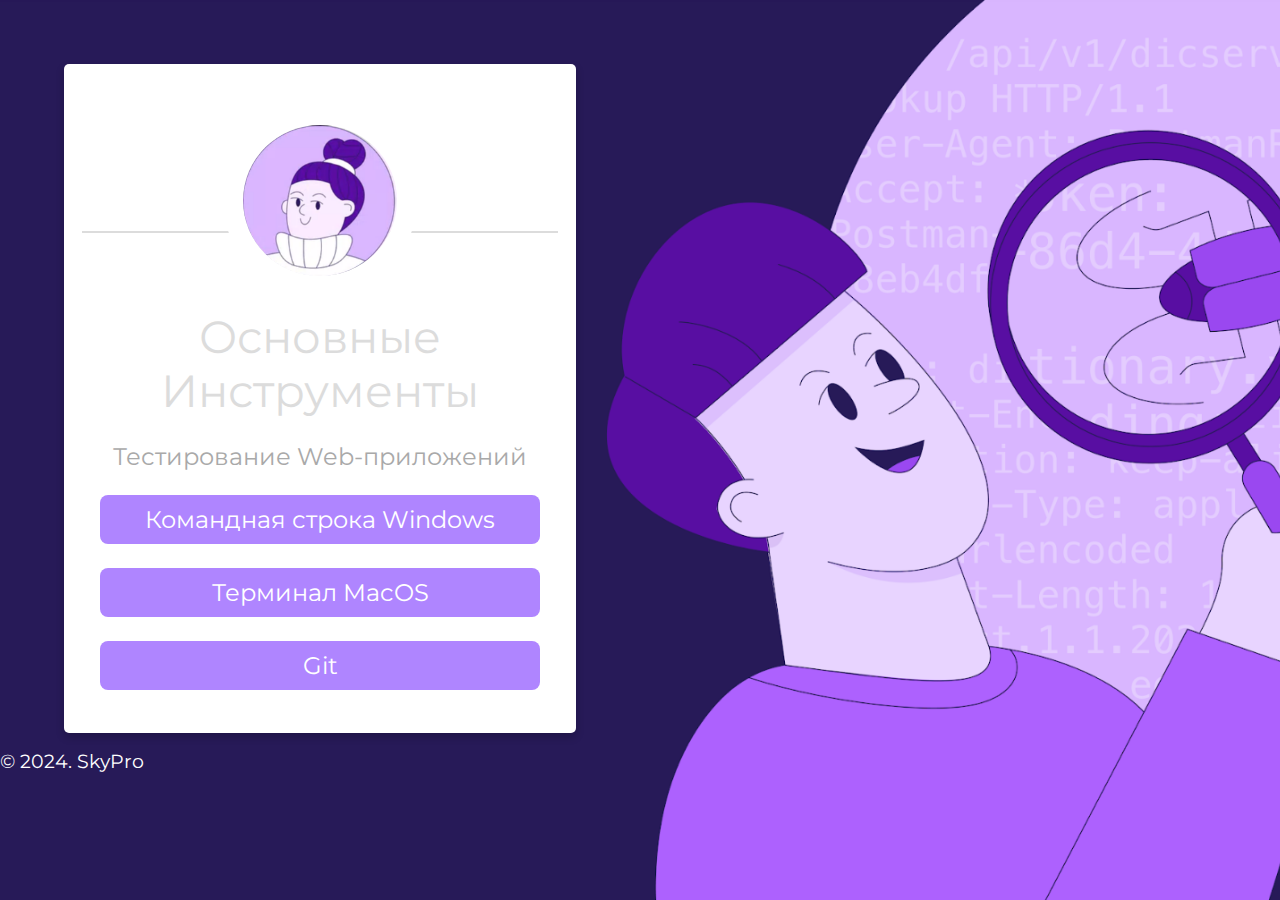
<file: index.html>
<!DOCTYPE html>
<html>
   <head>
      <title>Portal for QA</title>
      <link rel="stylesheet" type="text/css" href="css/style.css">
      <link rel="stylesheet" type="text/css" href="css/font-awesome.css">
      <link rel="shortcut icon" href="img/fav.ico" type="image/x-icon">
      <link href="https://fonts.googleapis.com/css?family=Montserrat:700" rel="stylesheet">
      <meta charset="utf-8">
      <meta name="viewport" content="width=device-width, initial-scale=1">
   </head>
   <body>
      <!--Card-->
      <div class="card animated fadeIn">
         <center><img class="center animated rollIn" src="img/ava.png" alt="avatar"></center>
         <hr>
         <div class="name">
            Основные инструменты
         </div>
         <p class="subtitle">Тестирование Web-приложений</p>
         </p>
         <p class="location" align="center">
            <a href="html/cmd.html">Командная строка Windows</a>
         </p>
         <p class="location" align="center">
            <a href="html/mac.html">Терминал MacOS</a>
         </p>
          <p  class="location" align="center">
            <a href="html/git.html">Git</a>
         </p>
         <p> <br>
         </p>
      </div>
      <!--footer-->
      <footer class="animated fadeIn">
         &copy; 2024. SkyPro
      </footer>
   </body>
</html>
</file>
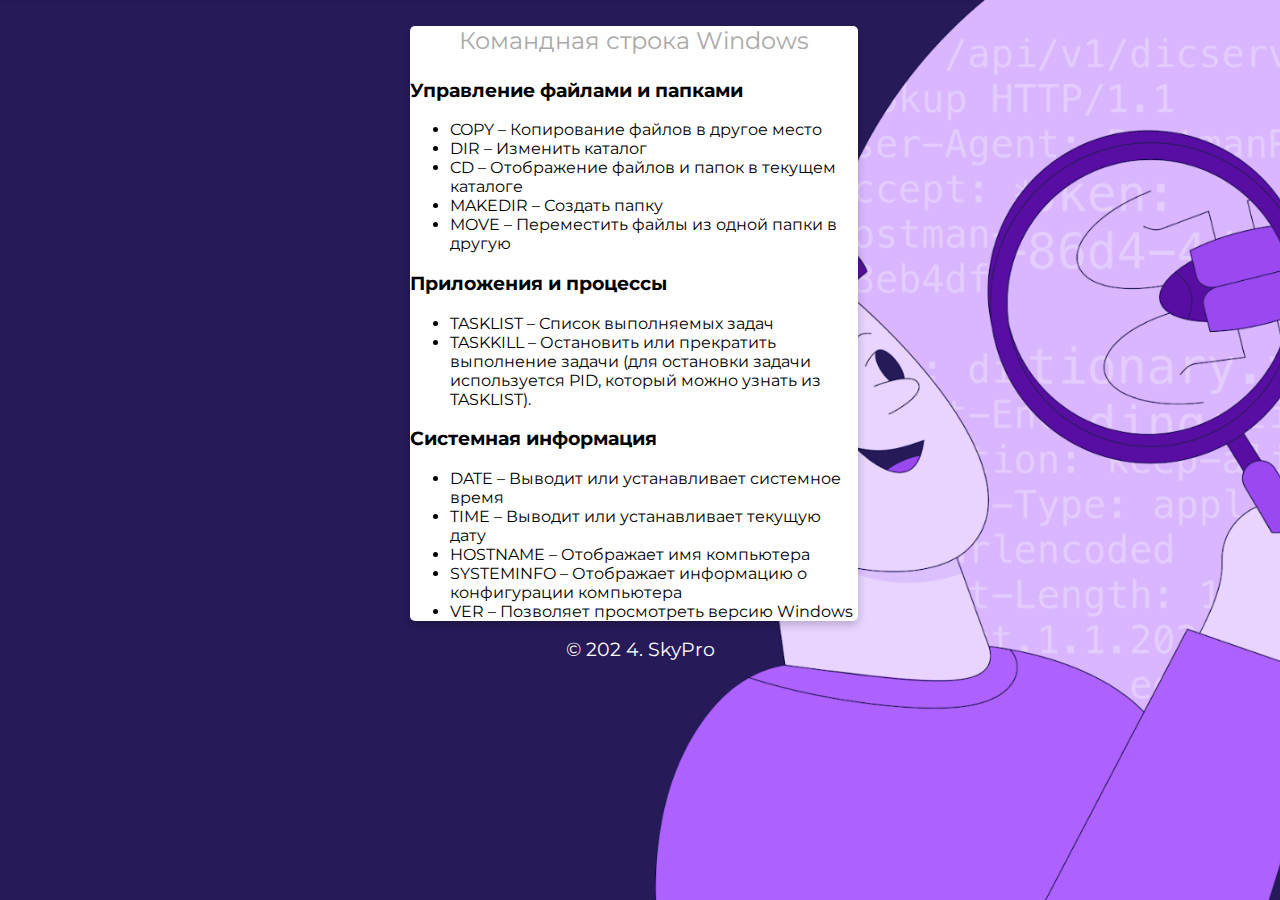
<file: cmd.html>
<!DOCTYPE html>
<html>
   <head>
      <title>Portal for QA</title>
      <link rel="stylesheet" type="text/css" href="style.css">
      <link rel="stylesheet" type="text/css" href="css/font-awesome.css">
      <link rel="shortcut icon" href="img/fav.ico" type="image/x-icon">
      <link href="https://fonts.googleapis.com/css?family=Montserrat:700" rel="stylesheet">
      <meta charset="utf-8">
      <meta name="viewport" content="width=device-width, initial-scale=1">
   </head>
   <body>
      <!--Card-->
      <div class="card animated fadeIn">
         <p class="subtitle">Командная строка Windows</p>
         <h3 id="rt-0"> Управление файлами и папками</h3>
         <ul>
            <li>COPY – Копирование файлов в другое место</li>
            <li>DIR – Изменить каталог</li>
            <li>CD – Отображение файлов и папок в текущем каталоге</li>
            <li>MAKEDIR – Создать папку</li>
            <li>MOVE – Переместить файлы из одной папки в другую</li>
         </ul>
         <h3 id="rt-1">Приложения и процессы</h3>
         <ul>
            <li>TASKLIST – Список выполняемых задач</li>
            <li>TASKKILL – Остановить или прекратить выполнение задачи (для остановки задачи используется PID, который можно узнать из TASKLIST).</li>
         </ul>
         <h3 id="rt-3">Системная информация</h3>
         <ul>
            <li>DATE – Выводит или устанавливает системное время</li>
            <li>TIME – Выводит или устанавливает текущую дату</li>
            <li>HOSTNAME – Отображает имя компьютера</li>
            <li>SYSTEMINFO – Отображает информацию о конфигурации компьютера</li>
            <li>VER – Позволяет просмотреть версию Windows</li>
         </ul>
      </div>
      <!--footer-->
      <footer class="animated fadeIn">
         &copy; 202 4. SkyPro
      </footer>
   </body>
</html>
</file>
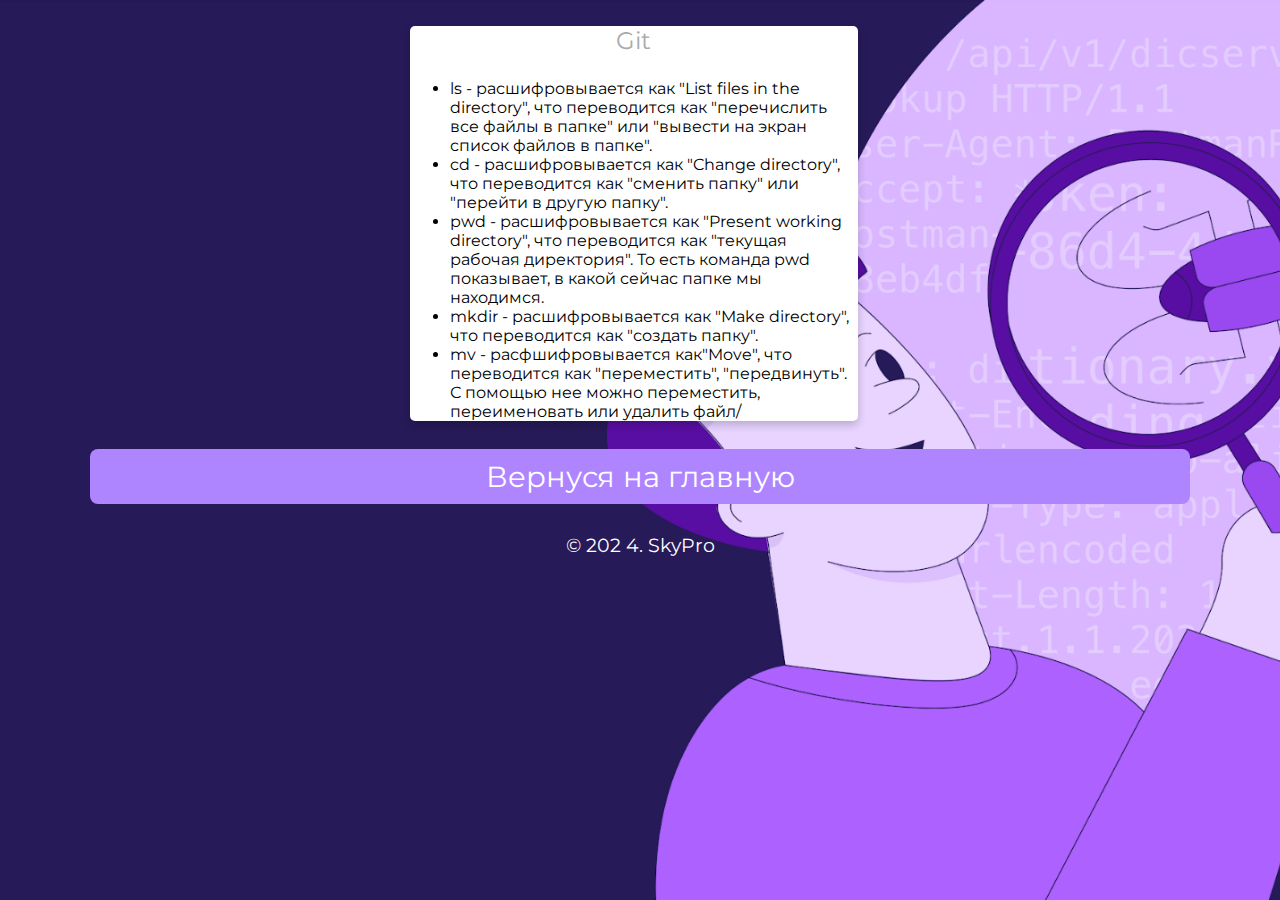
<file: git.html>
<!DOCTYPE html>
<html>
   <head>
      <title>Git - всему голова!</title>
      <link rel="stylesheet" type="text/css" href="style.css">
      <link rel="stylesheet" type="text/css" href="css/font-awesome.css">
      <link rel="shortcut icon" href="img/fav.ico" type="image/x-icon">
      <link href="https://fonts.googleapis.com/css?family=Montserrat:700" rel="stylesheet">
      <meta charset="utf-8">
      <meta name="viewport" content="width=device-width, initial-scale=1">
   </head>
   <body>
      <!--Card-->
      <div class="card">
         <p class="subtitle">Git</p>
          <ul>
            <li>ls - расшифровывается как "List files in the directory", что переводится как "перечислить все файлы в папке" или "вывести на экран список файлов в папке".</li>
            <li>cd - расшифровывается как "Change directory", что переводится как "сменить папку" или "перейти в другую папку".</li>
            <li>pwd - расшифровывается как "Present working directory", что переводится как "текущая рабочая директория". То есть команда pwd показывает, в какой сейчас папке мы находимся. </li>
            <li>mkdir - расшифровывается как "Make directory", что переводится как "создать папку".</li>
            <li>mv - расфшифровывается как"Move", что переводится как "переместить", "передвинуть". С помощью нее можно переместить, переименовать или удалить файл/</li>
         </ul>
      </div>
      <!--footer-->
      <footer class="animated fadeIn">
         <p class="location" align="center">
            <a href="mac.html">Вернуся на главную</a>
         </p>
         &copy; 202 4. SkyPro
      </footer>
   </body>
</html>
</file>
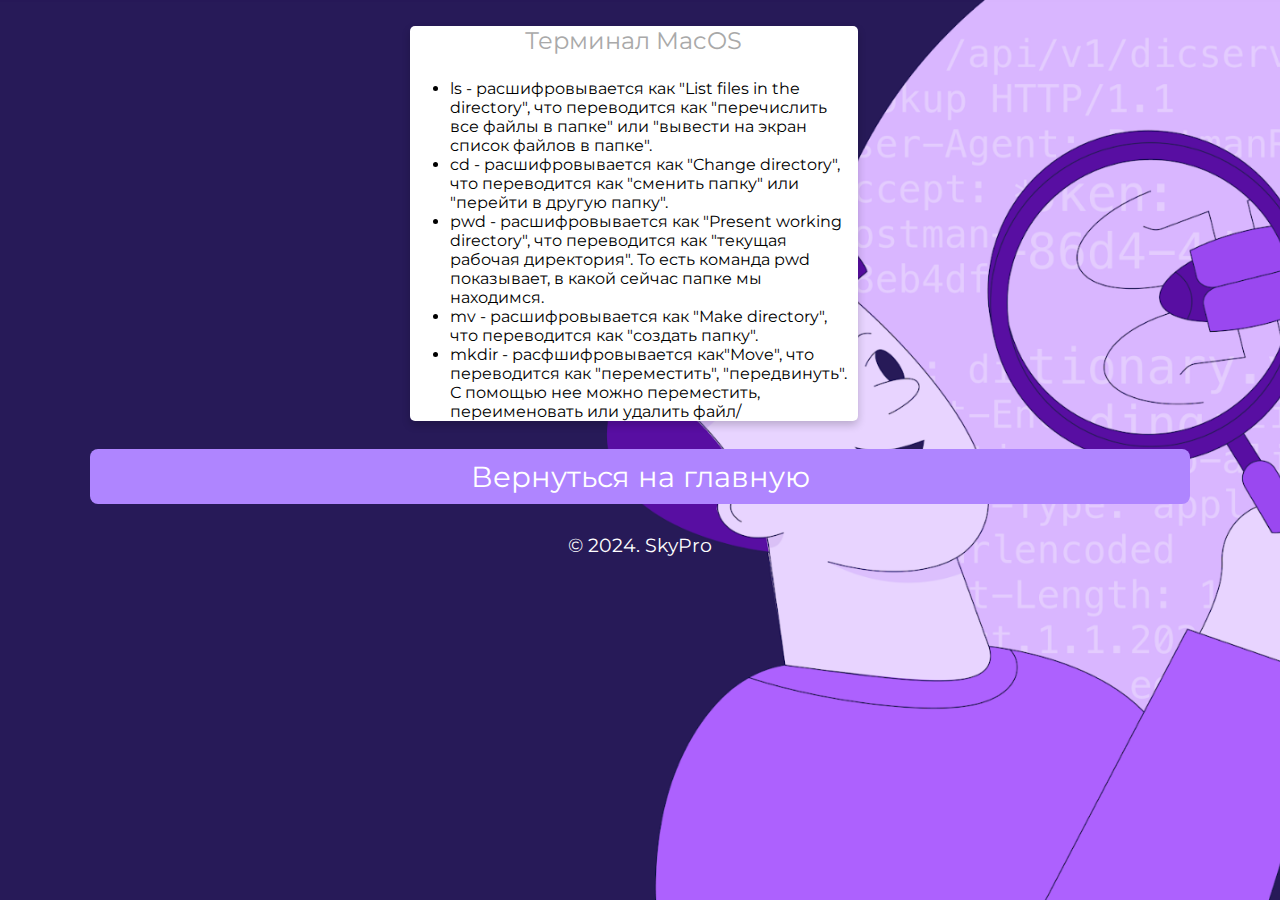
<file: mac.html>
<!DOCTYPE html>
<html>
   <head>
      <title>Терминал MaOS</title>
      <link rel="stylesheet" type="text/css" href="style.css">
      <link rel="stylesheet" type="text/css" href="css/font-awesome.css">
      <link rel="shortcut icon" href="img/fav.ico" type="image/x-icon">
      <link href="https://fonts.googleapis.com/css?family=Montserrat:700" rel="stylesheet">
      <meta charset="utf-8">
      <meta name="viewport" content="width=device-width, initial-scale=1">
   </head>
   <body>
      <!--Card-->
      <div class="card animated fadeIn">
         <p class="subtitle">Терминал MacOS</p>
         <ul>
            <li>ls - расшифровывается как "List files in the directory", что переводится как "перечислить все файлы в папке" или "вывести на экран список файлов в папке".</li>
            <li>cd - расшифровывается как "Change directory", что переводится как "сменить папку" или "перейти в другую папку".</li>
            <li>pwd - расшифровывается как "Present working directory", что переводится как "текущая рабочая директория". То есть команда pwd показывает, в какой сейчас папке мы находимся. </li>
            <li>mv - расшифровывается как "Make directory", что переводится как "создать папку".</li>
            <li>mkdir - расфшифровывается как"Move", что переводится как "переместить", "передвинуть". С помощью нее можно переместить, переименовать или удалить файл/</li>
         </ul>
      </div>
      <!--footer-->
      <footer class="animated fadeIn">
         <p class="location" align="center">
            <a href="index.html">Вернуться на главную</a>
         </p>
         &copy; 2024. SkyPro
      </footer>
   </body>
</html>
</file>
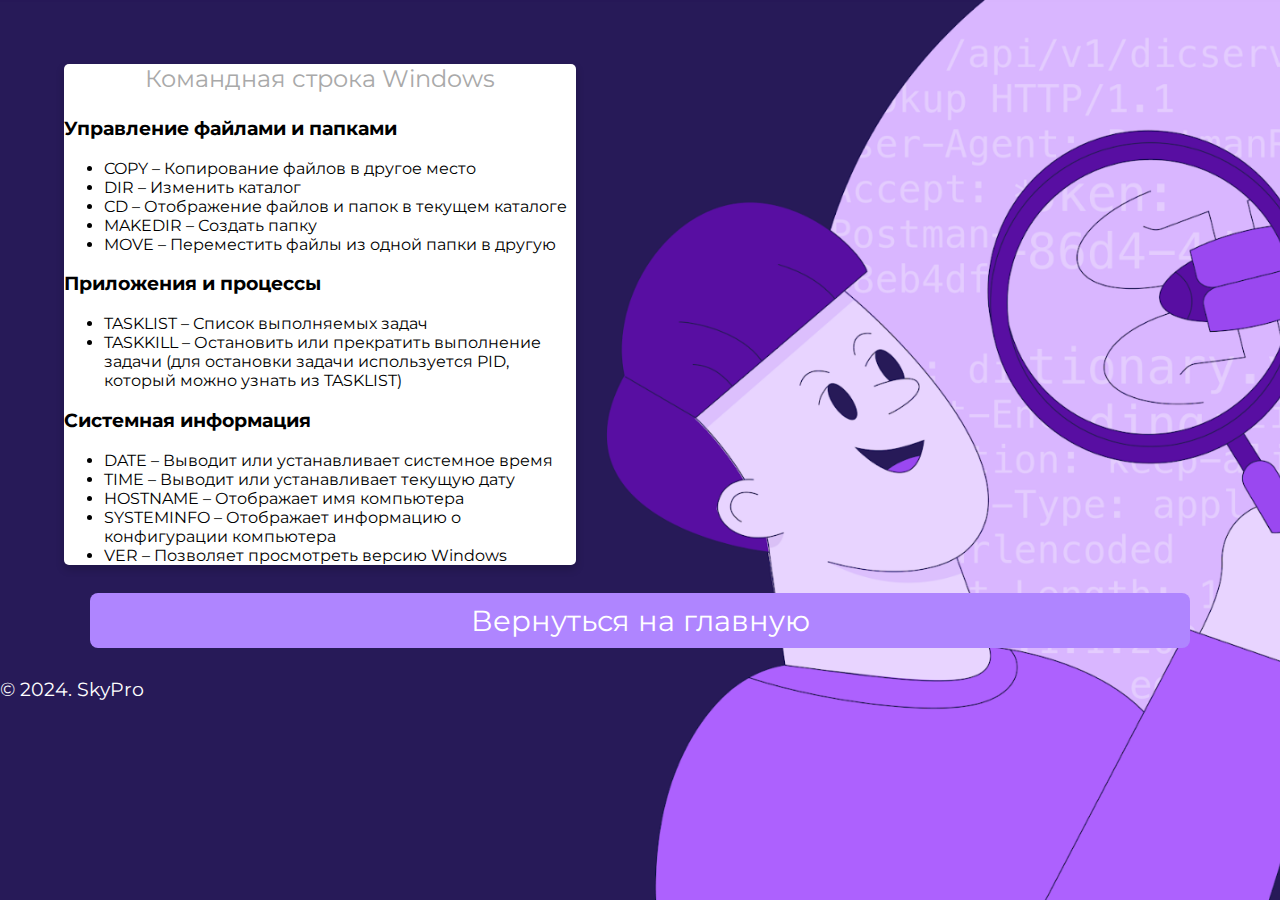
<file: html/cmd.html>
<!DOCTYPE html>
<html>
   <head>
      <title>Portal for QA</title>
      <link rel="stylesheet" type="text/css" href="../css/style.css">
      <link rel="stylesheet" type="text/css" href="../css/font-awesome.css">
      <link rel="shortcut icon" href="../img/fav.ico" type="image/x-icon">
      <link href="https://fonts.googleapis.com/css?family=Montserrat:700" rel="stylesheet">
      <meta charset="utf-8">
      <meta name="viewport" content="width=device-width, initial-scale=1">
   </head>
   <body>
      <!--Card-->
      <div class="card animated fadeIn">
         <p class="subtitle">Командная строка Windows</p>
         <h3 id="rt-0"> Управление файлами и папками</h3>
         <ul>
            <li>COPY – Копирование файлов в другое место</li>
            <li>DIR – Изменить каталог</li>
            <li>CD – Отображение файлов и папок в текущем каталоге</li>
            <li>MAKEDIR – Создать папку</li>
            <li>MOVE – Переместить файлы из одной папки в другую</li>
         </ul>
         <h3 id="rt-1">Приложения и процессы</h3>
         <ul>
            <li>TASKLIST – Список выполняемых задач</li>
            <li>TASKKILL – Остановить или прекратить выполнение задачи (для остановки задачи используется PID, который можно узнать из TASKLIST)</li>
         </ul>
         <h3 id="rt-3">Системная информация</h3>
         <ul>
            <li>DATE – Выводит или устанавливает системное время</li>
            <li>TIME – Выводит или устанавливает текущую дату</li>
            <li>HOSTNAME – Отображает имя компьютера</li>
            <li>SYSTEMINFO – Отображает информацию о конфигурации компьютера</li>
            <li>VER – Позволяет просмотреть версию Windows</li>
         </ul>
      </div>
      <!--footer-->
      <footer class="animated fadeIn">
         <p class="location" align="center">
            <a href="../index.html">Вернуться на главную</a>
         </p>
         &copy; 2024. SkyPro
      </footer>
   </body>
</html>
</file>
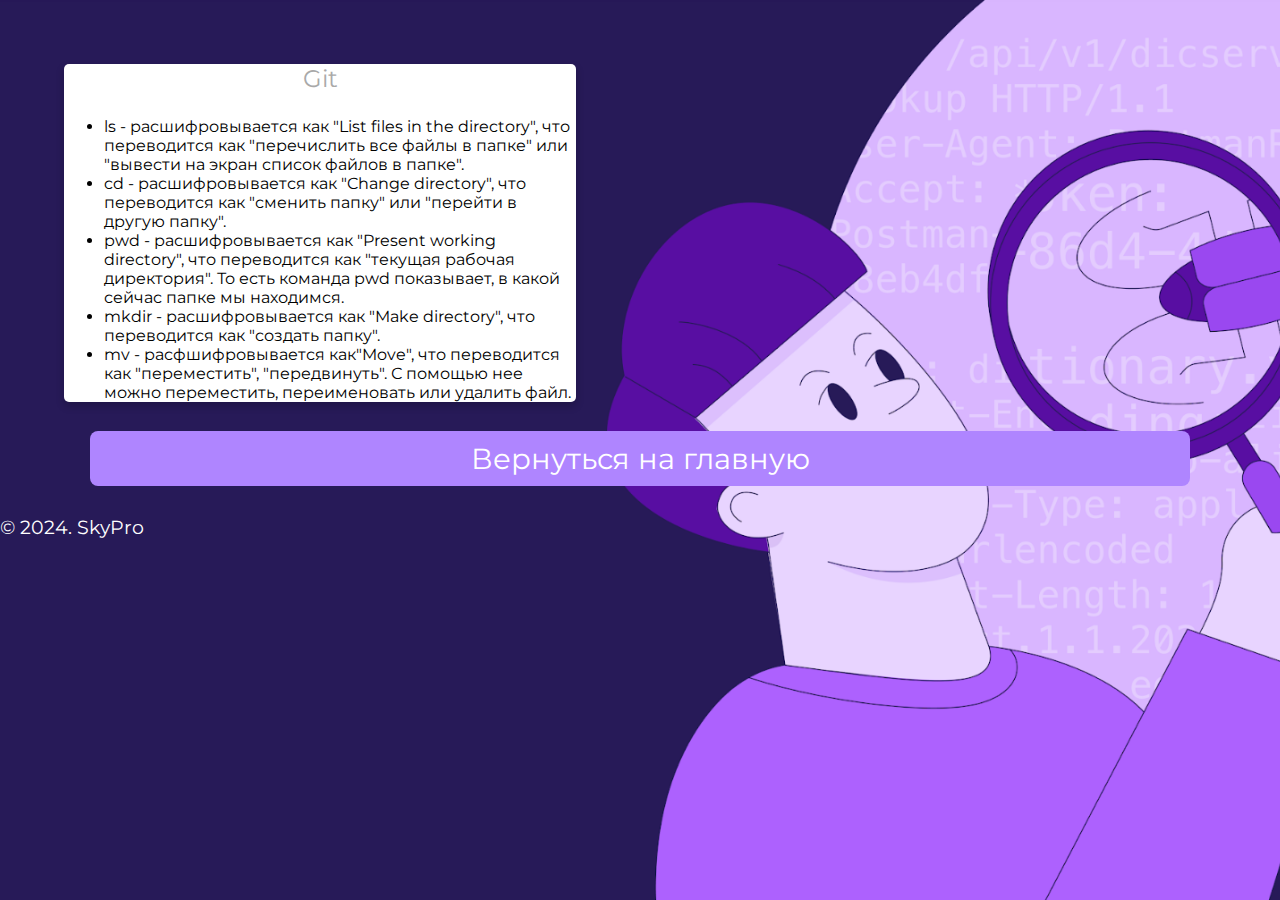
<file: html/git.html>
<!DOCTYPE html>
<html>
   <head>
      <title>Git - всему голова!</title>
      <link rel="stylesheet" type="text/css" href="../css/style.css">
      <link rel="stylesheet" type="text/css" href="../css/font-awesome.css">
      <link rel="shortcut icon" href="../img/fav.ico" type="image/x-icon">
      <link href="https://fonts.googleapis.com/css?family=Montserrat:700" rel="stylesheet">
      <meta charset="utf-8">
      <meta name="viewport" content="width=device-width, initial-scale=1">
   </head>
   <body>
      <!--Card-->
      <div class="card">
         <p class="subtitle">Git </p>
          <ul>
            <li>ls - расшифровывается как "List files in the directory", что переводится как "перечислить все файлы в папке" или "вывести на экран список файлов в папке".</li>
            <li>cd - расшифровывается как "Change directory", что переводится как "сменить папку" или "перейти в другую папку".</li>
            <li>pwd - расшифровывается как "Present working directory", что переводится как "текущая рабочая директория". То есть команда pwd показывает, в какой сейчас папке мы находимся. </li>
            <li>mkdir - расшифровывается как "Make directory", что переводится как "создать папку".</li>
            <li>mv - расфшифровывается как"Move", что переводится как "переместить", "передвинуть". С помощью нее можно переместить, переименовать или удалить файл.</li>
         </ul>
      </div>
      <!--footer-->
      <footer class="animated fadeIn">
         <p class="location" align="center">
            <a href="mac.html">Вернуться на главную</a>
         </p>
         &copy; 2024. SkyPro
      </footer>
   </body>
</html>
</file>
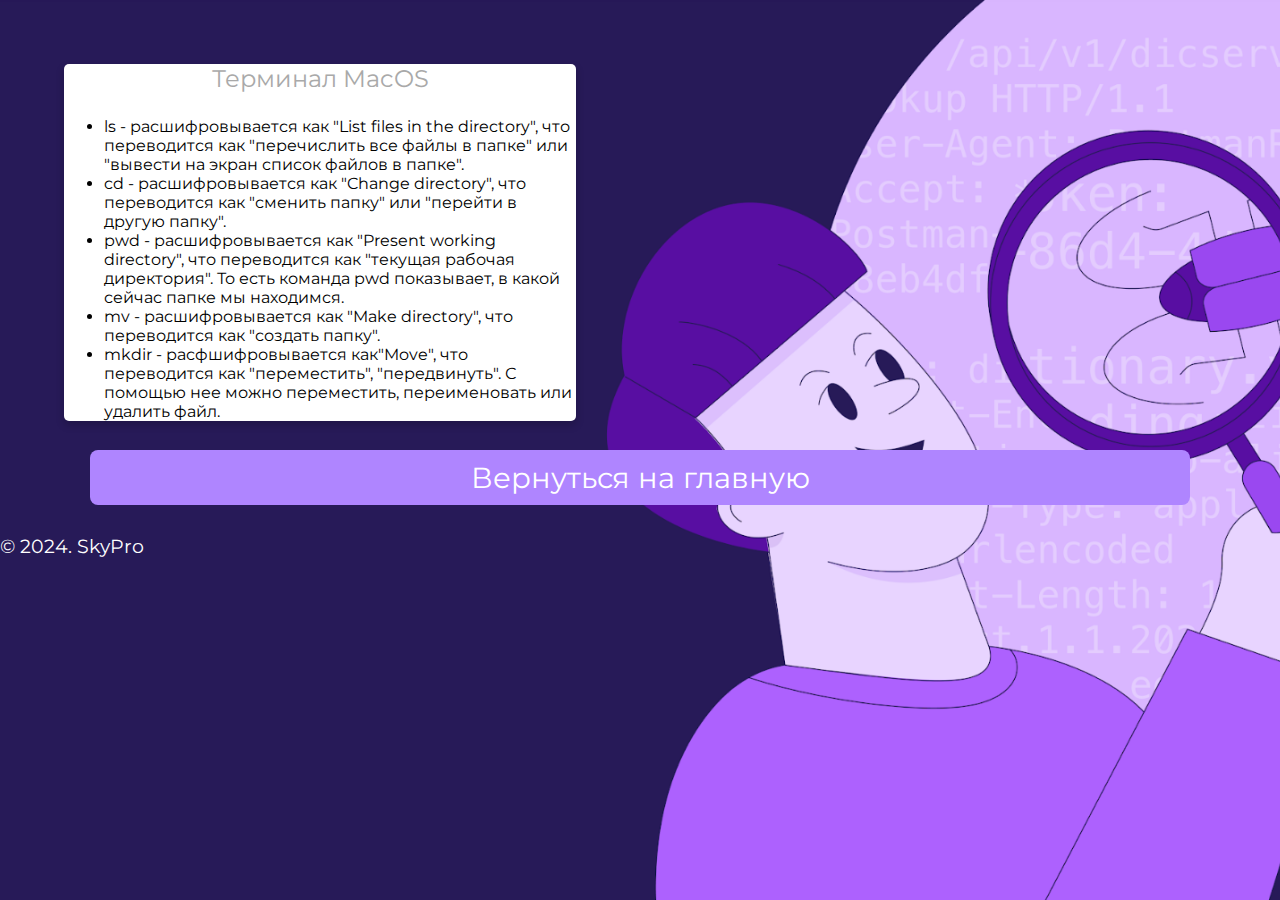
<file: html/mac.html>
<!DOCTYPE html>
<html>
   <head>
      <title>Терминал MacOS</title>
      <link rel="stylesheet" type="text/css" href="../css/style.css">
      <link rel="stylesheet" type="text/css" href="../css/font-awesome.css">
      <link rel="shortcut icon" href="../img/fav.ico" type="image/x-icon">
      <link href="https://fonts.googleapis.com/css?family=Montserrat:700" rel="stylesheet">
      <meta charset="utf-8">
      <meta name="viewport" content="width=device-width, initial-scale=1">
   </head>
   <body>
      <!--Card-->
      <div class="card animated fadeIn">
         <p class="subtitle">Терминал MacOS</p>
         <ul>
            <li>ls - расшифровывается как "List files in the directory", что переводится как "перечислить все файлы в папке" или "вывести на экран список файлов в папке".</li>
            <li>cd - расшифровывается как "Change directory", что переводится как "сменить папку" или "перейти в другую папку".</li>
            <li>pwd - расшифровывается как "Present working directory", что переводится как "текущая рабочая директория". То есть команда pwd показывает, в какой сейчас папке мы находимся. </li>
            <li>mv - расшифровывается как "Make directory", что переводится как "создать папку".</li>
            <li>mkdir - расфшифровывается как"Move", что переводится как "переместить", "передвинуть". С помощью нее можно переместить, переименовать или удалить файл.</li>
         </ul>
      </div>
      <!--footer-->
      <footer class="animated fadeIn">
         <p class="location" align="center">
            <a href="../index.html">Вернуться на главную</a>
         </p>
         &copy; 2024. SkyPro
      </footer>
   </body>
</html>
</file>
<file: css/style.css>
* {
	font-family: 'Montserrat', sans-serif;
}

body {
	width: 100%;
	margin: 0px;
	background-image: url(../img/bg.jpg);
	background-repeat: repeat-y no-repeat;
	background-size: cover;
	background-position:center;
	background-attachment: fixed;
}

.icons>a {
	text-decoration: none;
	color: darkgray;
}

.location>a {
	text-decoration: none;
	color: white;
}

.location:hover {
	box-shadow: 0 8px 16px 0 rgba(0, 0, 0, 0.2);
}


/*---------- Responsive Grid ---------------*/

@media screen and (min-width: 1001px) {
	.card {
		margin-left: 5%;
		margin-top: 5%;
		padding: 0px;
		background-color: white;
		box-shadow: 0 4px 8px 0 rgba(0, 0, 0, 0.2);
		transition: 0.3s;
		width: 40%;
		border-radius: 5px;
	}
	.card:hover {
		box-shadow: 0 8px 16px 0 rgba(0, 0, 0, 1);
	}
	img {
		border: 20px solid white;
		border-radius: 50%;
		margin-top: 8%;
		margin-bottom: -15% !important;
		width: 30%;
	}
	.name {
		text-align: center;
		font-size: 2.8em;
		color: gainsboro;
		margin-top: 15%;
		margin-bottom: auto;
		text-transform: capitalize;
	}
	hr {
		width: 93%;
		height: 2px;
		background-color: gainsboro;
		border: 0px;
	}
	.subtitle {
		text-align: center;
		font-size: 1.5em;
		color: darkgray;
	}
	.icons {
		font-size: 18px;
		text-align: center;
		margin-right: 0px;
		margin-left: 0px;
		color: darkgray;
		margin-bottom: 40px;
	}
	.location {
		text-align: center;
		color: white;
		font-size: 1.5em;
		display: block;
		background-color: rgba(175,133,255,1);
		padding: 10px;
		margin-left: 7%;
		margin-right: 7%;
		border-radius: 8px;
	}
}

@media (min-width: 100px) and (max-width: 728px) and (orientation:portrait) {
	body {
		width: 100%;
		margin: 0px;
		background: url(../img/bg.jpg) fixed no;
		overflow-x: hidden;
	}
	hr {
		width: 93%;
		height: 2px;
		background-color: gainsboro;
		border: 0px;
	}
	.card {
		margin-top: 10%;
		margin-left: 2%;
		margin-right: 0px;
		background-color: white;
		box-shadow: 0 4px 8px 0 rgba(0, 0, 0, 0.2);
		transition: 0.3s;
		width: 95%;
		border-radius: 5px;
	}
	.card:hover {
		box-shadow: 0 8px 16px 0 rgba(0, 0, 0, 1);
	}
	img {
		border: 15px solid white;
		margin-bottom: -20% !important;
		border-radius: 50%;
		width: 33%;
	}
	.name {
		padding-right: 4px;
		padding-left: 4px;
		text-align: left;
		font-size: 2.5em;
		color: gainsboro;
		margin-top: 16%;
		margin-bottom: auto;
		text-transform: capitalize;
	}
	.subtitle {
		text-align: left;
		font-size: 1.2em;
		color: darkgray;
	}
	.icons {
		font-size: 11px;
		text-align: center;
		margin-right: 0px;
		margin-left: 0px;
		color: darkgray;
		margin-bottom: 40px;
	}
	.location {
		text-align: left;
		color: white;
		font-size: 0.8em;
		display: block;
		background-color: rgba(175,133,255,1);
		padding: 10px;
		margin-left: 7%;
		margin-right: 7%;
		border-radius: 8px;
	}
}

@media (min-width: 100px) and (max-width: 728px) and (orientation:landscape) {
	body {
		width: 100%;
		margin: 0px;
		background: url(../img/bg.jpg) fixed no;
		overflow-x: hidden;
	}
	hr {
		width: 93%;
		height: 2px;
		background-color: gainsboro;
		border: 0px;
	}
	.card {
		margin-top: 6%;
		margin-left: 9%;
		margin-right: 0px;
		background-color: white;
		box-shadow: 0 4px 8px 0 rgba(0, 0, 0, 0.2);
		transition: 0.3s;
		width: 80%;
		border-radius: 5px;
	}
	.card:hover {
		box-shadow: 0 8px 16px 0 rgba(0, 0, 0, 1);
	}
	img {
		border: 15px solid white;
		margin-bottom: -15% !important;
		border-radius: 50%;
		width: 25%;
	}
	.name {
		padding-right: 4px;
		padding-left: 4px;
		text-align: center;
		font-size: 2.8em;
		color: gainsboro;
		margin-top: 16%;
		margin-bottom: auto;
		text-transform: capitalize;
	}
	.subtitle {
		text-align: center;
		font-size: 1.9em;
		color: darkgray;
	}
	.icons {
		font-size: 18px;
		text-align: center;
		margin-right: 0px;
		margin-left: 0px;
		color: darkgray;
		margin-bottom: 40px;
	}
	.location {
		text-align: center;
		color: white;
		font-size: 1.5em;
		display: block;
		background-color: rgba(175,133,255,1);
		padding: 10px;
		margin-left: 7%;
		margin-right: 7%;
		border-radius: 8px;
	}
}

@media only screen and (min-width: 728px) and (max-width: 1000px) {
	body {
		width: 100%;
		margin: 0px;
		background: url(../img/bg.jpg) fixed no;
		overflow-x: hidden;
	}
	hr {
		width: 93%;
		height: 2px;
		background-color: gainsboro;
		border: 0px;
	}
	.card {
		margin-top: 4%;
		margin-left: 13%;
		align-content: center;
		background-color: white;
		box-shadow: 0 4px 8px 0 rgba(0, 0, 0, 0.2);
		transition: 0.3s;
		width: 75%;
		border-radius: 5px;
	}
	.card:hover {
		box-shadow: 0 8px 16px 0 rgba(0, 0, 0, 1);
	}
	img {
		border: 15px solid white;
		margin-bottom: -18% !important;
		border-radius: 50%;
		width: 30%;
	}
	.name {
		text-align: center;
		font-size: 2.5em;
		color: gainsboro;
		margin-top: 16%;
		margin-bottom: auto;
		text-transform: capitalize;
	}
	.subtitle {
		text-align: center;
		font-size: 2em;
		color: darkgray;
	}
	.icons {
		font-size: 15px;
		text-align: center;
		margin-right: 0px;
		margin-left: 0px;
		color: darkgray;
		margin-bottom: 40px;
	}
	.location {
		text-align: center;
		color: white;
		font-size: 1.8em;
		display: block;
		background-color: rgba(175,133,255,1);
		padding: 10px;
		margin-left: 7%;
		margin-right: 7%;
		border-radius: 8px;
	}
}


/*---------- Responsive Grid Ends ---------------*/
footer {
	text-align: left;
	color: white;
	font-size: 1.2em
}
</file>
<file: style.css>
* {
	font-family: 'Montserrat', sans-serif;
}

body {
	width: 100%;
	margin: 0px;
	background-image: url(img/bg.jpg);
	background-repeat: repeat-y no-repeat;
	background-size: cover;
	background-position: center;
	background-attachment: fixed;
}

.icons>a {
	text-decoration: none;
	color: darkgray;
}

.location>a {
	text-decoration: none;
	color: white;
}

.location:hover {
	box-shadow: 0 8px 16px 0 rgba(0, 0, 0, 0.2);
}


/*---------- Responsive Grid ---------------*/

@media screen and (min-width: 1001px) {
	.card {
		margin-left: 32%;
		margin-top: 2%;
		padding: 0px;
		background-color: white;
		box-shadow: 0 4px 8px 0 rgba(0, 0, 0, 0.2);
		transition: 0.3s;
		width: 35%;
		border-radius: 5px;
	}
	.card:hover {
		box-shadow: 0 8px 16px 0 rgba(0, 0, 0, 1);
	}
	img {
		border: 20px solid white;
		border-radius: 50%;
		margin-top: 8%;
		margin-bottom: -15% !important;
		width: 30%;
	}
	.name {
		text-align: center;
		font-size: 2.8em;
		color: gainsboro;
		margin-top: 15%;
		margin-bottom: auto;
		text-transform: capitalize;
	}
	hr {
		width: 93%;
		height: 2px;
		background-color: gainsboro;
		border: 0px;
	}
	.subtitle {
		text-align: center;
		font-size: 1.5em;
		color: darkgray;
	}
	.icons {
		font-size: 18px;
		text-align: center;
		margin-right: 0px;
		margin-left: 0px;
		color: darkgray;
		margin-bottom: 40px;
	}
	.location {
		text-align: center;
		color: white;
		font-size: 1.5em;
		display: block;
		background-color: rgba(175,133,255,1);
		padding: 10px;
		margin-left: 7%;
		margin-right: 7%;
		border-radius: 8px;
	}
}

@media (min-width: 100px) and (max-width: 728px) and (orientation:portrait) {
	body {
		width: 100%;
		margin: 0px;
		background: url(img/bg.jpg) fixed no;
		overflow-x: hidden;
	}
	hr {
		width: 93%;
		height: 2px;
		background-color: gainsboro;
		border: 0px;
	}
	.card {
		margin-top: 10%;
		margin-left: 2%;
		margin-right: 0px;
		background-color: white;
		box-shadow: 0 4px 8px 0 rgba(0, 0, 0, 0.2);
		transition: 0.3s;
		width: 95%;
		border-radius: 5px;
	}
	.card:hover {
		box-shadow: 0 8px 16px 0 rgba(0, 0, 0, 1);
	}
	img {
		border: 15px solid white;
		margin-bottom: -20% !important;
		border-radius: 50%;
		width: 33%;
	}
	.name {
		padding-right: 4px;
		padding-left: 4px;
		text-align: center;
		font-size: 2.5em;
		color: gainsboro;
		margin-top: 16%;
		margin-bottom: auto;
		text-transform: capitalize;
	}
	.subtitle {
		text-align: center;
		font-size: 1.2em;
		color: darkgray;
	}
	.icons {
		font-size: 11px;
		text-align: center;
		margin-right: 0px;
		margin-left: 0px;
		color: darkgray;
		margin-bottom: 40px;
	}
	.location {
		text-align: center;
		color: white;
		font-size: 0.8em;
		display: block;
		background-color: rgba(175,133,255,1);
		padding: 10px;
		margin-left: 7%;
		margin-right: 7%;
		border-radius: 8px;
	}
}

@media (min-width: 100px) and (max-width: 728px) and (orientation:landscape) {
	body {
		width: 100%;
		margin: 0px;
		background: url(img/bg.jpg) fixed no;
		overflow-x: hidden;
	}
	hr {
		width: 93%;
		height: 2px;
		background-color: gainsboro;
		border: 0px;
	}
	.card {
		margin-top: 6%;
		margin-left: 9%;
		margin-right: 0px;
		background-color: white;
		box-shadow: 0 4px 8px 0 rgba(0, 0, 0, 0.2);
		transition: 0.3s;
		width: 80%;
		border-radius: 5px;
	}
	.card:hover {
		box-shadow: 0 8px 16px 0 rgba(0, 0, 0, 1);
	}
	img {
		border: 15px solid white;
		margin-bottom: -15% !important;
		border-radius: 50%;
		width: 25%;
	}
	.name {
		padding-right: 4px;
		padding-left: 4px;
		text-align: center;
		font-size: 2.8em;
		color: gainsboro;
		margin-top: 16%;
		margin-bottom: auto;
		text-transform: capitalize;
	}
	.subtitle {
		text-align: center;
		font-size: 1.9em;
		color: darkgray;
	}
	.icons {
		font-size: 18px;
		text-align: center;
		margin-right: 0px;
		margin-left: 0px;
		color: darkgray;
		margin-bottom: 40px;
	}
	.location {
		text-align: center;
		color: white;
		font-size: 1.5em;
		display: block;
		background-color: rgba(175,133,255,1);
		padding: 10px;
		margin-left: 7%;
		margin-right: 7%;
		border-radius: 8px;
	}
}

@media only screen and (min-width: 728px) and (max-width: 1000px) {
	body {
		width: 100%;
		margin: 0px;
		background: url(img/bg.jpg) fixed no;
		overflow-x: hidden;
	}
	hr {
		width: 93%;
		height: 2px;
		background-color: gainsboro;
		border: 0px;
	}
	.card {
		margin-top: 4%;
		margin-left: 13%;
		align-content: center;
		background-color: white;
		box-shadow: 0 4px 8px 0 rgba(0, 0, 0, 0.2);
		transition: 0.3s;
		width: 75%;
		border-radius: 5px;
	}
	.card:hover {
		box-shadow: 0 8px 16px 0 rgba(0, 0, 0, 1);
	}
	img {
		border: 15px solid white;
		margin-bottom: -18% !important;
		border-radius: 50%;
		width: 30%;
	}
	.name {
		text-align: center;
		font-size: 2.5em;
		color: gainsboro;
		margin-top: 16%;
		margin-bottom: auto;
		text-transform: capitalize;
	}
	.subtitle {
		text-align: center;
		font-size: 2em;
		color: darkgray;
	}
	.icons {
		font-size: 15px;
		text-align: center;
		margin-right: 0px;
		margin-left: 0px;
		color: darkgray;
		margin-bottom: 40px;
	}
	.location {
		text-align: center;
		color: white;
		font-size: 1.8em;
		display: block;
		background-color: rgba(175,133,255,1);
		padding: 10px;
		margin-left: 7%;
		margin-right: 7%;
		border-radius: 8px;
	}
}


/*---------- Responsive Grid Ends ---------------*/
footer {
	text-align: center;
	color: white;
	font-size: 1.2em
}
</file>
